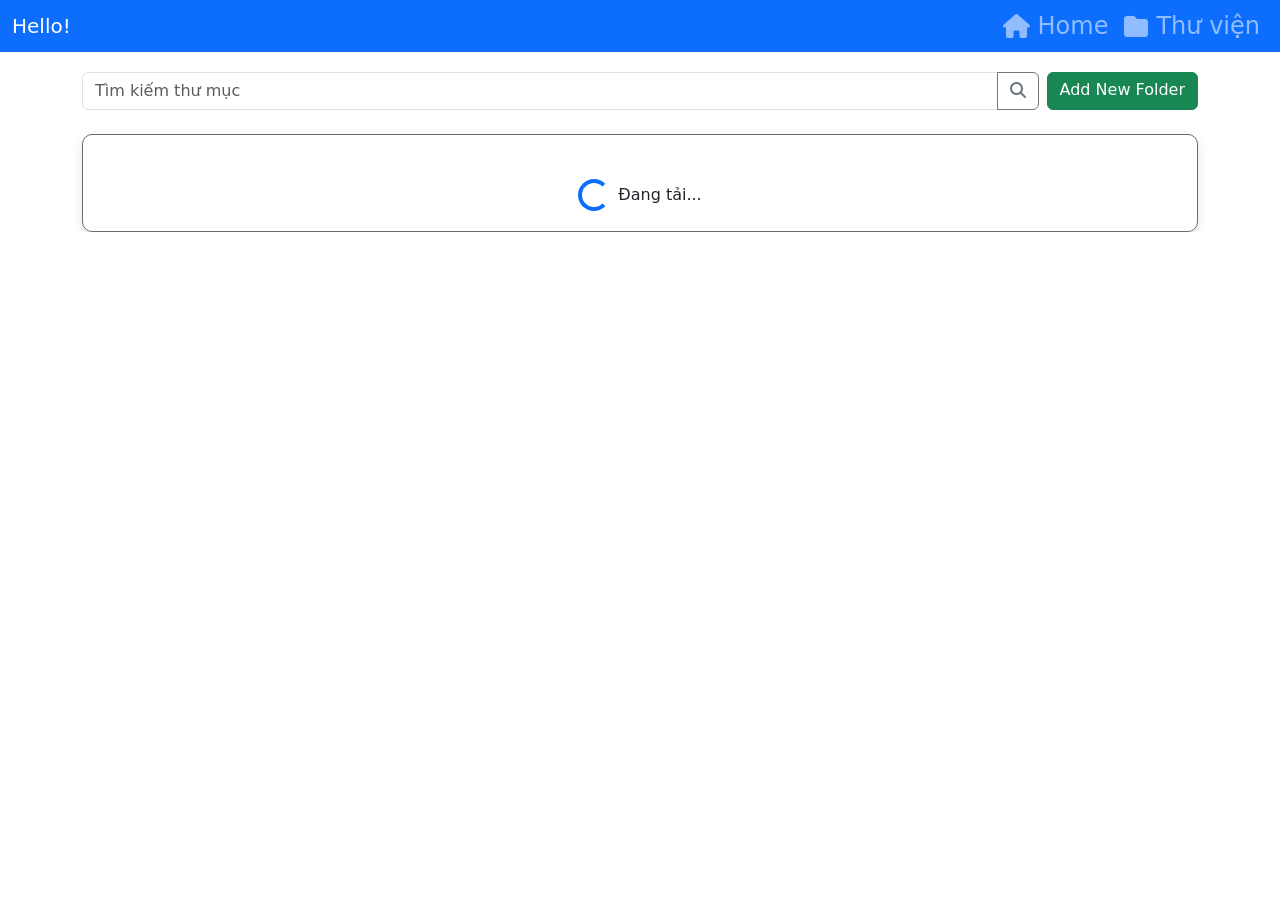
<file: index.html>
<!DOCTYPE html>
<html lang="en">

<head>
    <meta charset="UTF-8">
    <meta name="viewport" content="width=device-width, initial-scale=1.0">
    <title>Quizlet Clone - Home</title>
    <!-- Bootstrap CSS -->
    <link href="https://cdn.jsdelivr.net/npm/bootstrap@5.3.0/dist/css/bootstrap.min.css" rel="stylesheet">
    <!-- Custom CSS -->
    <link rel="stylesheet" href="https://cdnjs.cloudflare.com/ajax/libs/font-awesome/6.7.1/css/all.min.css">
    <script src="js/axios.min.js"></script>
    <link rel="stylesheet" href="style.css">
</head>

<body>
    <!-- Header -->
    <header id="header"></header>
    <!-- Main Content -->
    <div class="container mt-4 border-1 pt-5 d-flex justify-content-center flex-column">
        <div class="flex-column flex-lg-row d-flex justify-content-between gap-2 w-100">
            <!-- Search box -->
            <div class="input-group w-100">
                <input type="search" class="form-control" placeholder="Tìm kiếm thư mục" aria-label="Search for folder"
                    aria-describedby="search-folder" id="searchFolder">
                <button class="btn btn-outline-secondary" type="button" id="search-folder"><i
                        class="fa fa-search"></i></button>
            </div>
            <button id="addFolderButton" class="btn btn-success text-nowrap pt-1">Add New Folder</button>
        </div>
        <div class="mt-4 box-folder flex-fill">
            <div id="folder-list"
                class="row row-cols-1 row-cols-md-3 g-4 row-cols-lg-4 row-cols-sm-1 row-cols-1 row-cols-xl-4">
                <div class="d-flex align-items-center justify-content-center mt-5 w-100">
                    <div class="spinner-border text-primary" role="status">
                        <span class="visually-hidden">Loading...</span>
                    </div>
                    <span class="ms-2">Đang tải...</span>
                </div>
            </div>
        </div>
    </div>

    <div class="modal fade" id="addFolderModal" tabindex="-1" aria-labelledby="addFolderModalLabel" aria-hidden="true">
        <div class="modal-dialog d-flex align-items-center justify-content-center">
            <div class="modal-content">
                <div class="modal-header">
                    <h5 class="modal-title" id="addFolderModalLabel">Add New Folder</h5>
                    <button type="button" class="btn-close" data-bs-dismiss="modal" aria-label="Close"></button>
                </div>
                <div class="modal-body">
                    <div>
                        <div class="mb-3">
                            <label for="folder-name" class="form-label">Folder Name</label>
                            <input type="text" class="form-control" id="folder-name">
                        </div>
                        <button type="button" class="btn btn-primary" id="createFolderBtn">Create Folder</button>
                    </div>
                </div>
            </div>
        </div>
    </div>
    <!--  Modal edit folder  -->
    <div class="modal fade" id="editFolderModal" tabindex="-1" aria-labelledby="editFolderModalLabel"
        aria-hidden="true">
        <div class="modal-dialog d-flex align-items-center justify-content-center">
            <div class="modal-content">
                <div class="modal-header">
                    <h5 class="modal-title" id="editFolderModalLabel">Edit Folder</h5>
                    <button type="button" class="btn-close" data-bs-dismiss="modal" aria-label="Close"></button>
                </div>
                <div class="modal-body">
                    <form id="edit-folder-form">
                        <div class="mb-3">
                            <label for="folder-name" class="form-label" id="folderNameLabel"></label>
                            <input type="search" class="form-control" placeholder="Sửa tên folder ở đây nhé em 😉"
                                id="inputFolderName">
                        </div>
                        <button type="submit" class="btn btn-primary" id="saveFolderButton">Save</button>
                    </form>
                </div>
            </div>
        </div>
    </div>
    <!-- Modal delete folder -->
    <div class="modal fade" id="deleteFolderModal" tabindex="-1" aria-labelledby="deleteFolderModalLabel"
        aria-hidden="true">
        <div class="modal-dialog d-flex align-items-center justify-content-center">
            <div class="modal-content">
                <div class="modal-header">
                    <h5 class="modal-title" id="deleteFolderModalLabel">Delete Folder</h5>
                    <button type="button" class="btn-close" data-bs-dismiss="modal" aria-label="Close"></button>
                </div>
                <div class="modal-body">
                    <p>Are you sure you want to delete this folder?</p>
                </div>
                <div class="modal-footer">
                    <button type="button" class="btn btn-secondary" data-bs-dismiss="modal">Cancel</button>
                    <button type="button" class="btn btn-danger" id="deleteFolderConfirmButton">Delete</button>
                </div>
            </div>
        </div>
    </div>
    <script src="https://cdn.jsdelivr.net/npm/bootstrap@5.3.0/dist/js/bootstrap.bundle.min.js"></script>
    <script src="js/main.js"></script>
    <script src="js/common.js"></script>
    <script src="js/AxiosService.js"></script>
    <script src="js/create-folder.js"></script>

</body>

</html>
</file>
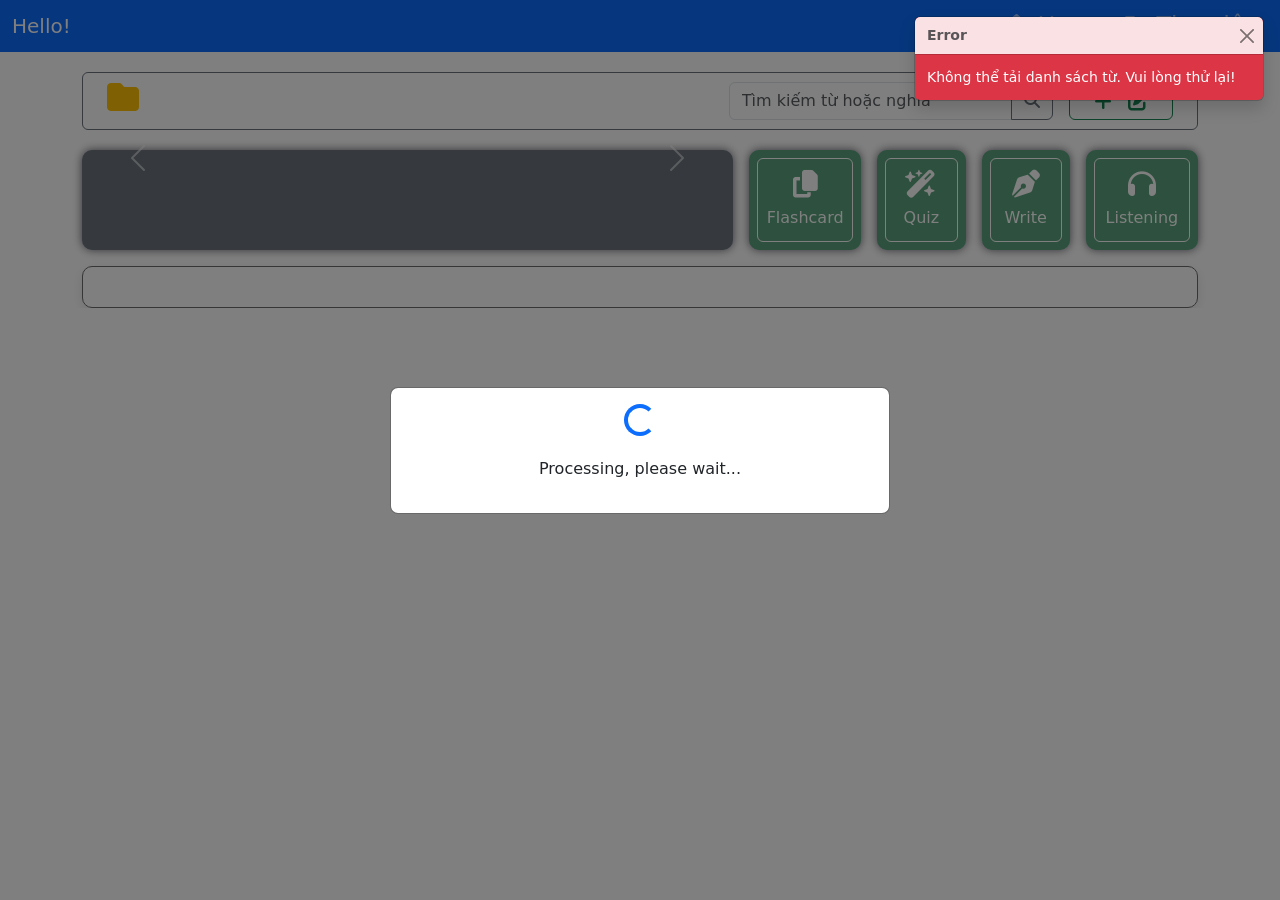
<file: file.html>
<!DOCTYPE html>
<html lang="en">

<head>
    <meta charset="UTF-8">
    <meta name="viewport" content="width=device-width, initial-scale=1.0">
    <title>Quizlet Clone - Home</title>
    <link href="https://cdn.jsdelivr.net/npm/bootstrap@5.3.0/dist/css/bootstrap.min.css" rel="stylesheet">
    <link rel="stylesheet" href="https://cdnjs.cloudflare.com/ajax/libs/font-awesome/6.7.1/css/all.min.css">
    <script src="js/axios.min.js"></script>
    <link rel="stylesheet" href="style.css">
</head>

<body>
    <!-- Header -->
    <header id="header"></header>
    <!-- Main Content -->
    <div class="container mt-4 border-1 pt-5 d-flex justify-content-center flex-column">
        <div class="flex-column d-flex justify-content-between flex-lg-row flex-sm-column border-1 border-secondary alert p-lg-4 p-2 pt-lg-2 pb-lg-2">
            <div class="d-flex flex-lg-column-reverse justify-content-between align-items-start">
                <div class="d-flex align-items-center gap-2 order-sm-1 mb-2">
                    <i class="fa fa-folder fs-2 text-warning"></i>
                    <span class="fs-4" id="fileName"></span>
                </div>
                <p class="p-0 m-0" id="quanity_word"></p>
            </div>
            <div class="d-flex align-items-center flex-column flex-sm-row col-lg-5 order-sm-2 gap-3">
                <div class="input-group w-100">
                    <input type="search" class="form-control" placeholder="Tìm kiếm từ hoặc nghĩa" aria-label="Search for folder"
                        aria-describedby="search-file" id="searchWord">
                    <button class="btn btn-outline-secondary" type="button"><i
                            class="fa fa-search"></i>
                    </button>
                </div>
                <div class="d-flex gap-2 ">
                    <button type="button" id="addWordLink"
                        class="fs-5 btn btn-outline-success text-nowrap d-flex justify-content-center gap-3 align-items-center p-4 pt-2 pb-2">
                        <i class="fa fa-add "></i><i class="fa fa-edit"></i>
                    </button>
                </div>
            </div>
        </div>
        <div class="flex-column flex-lg-row d-flex justify-content-between w-100 mt-1 gap-3">
            <div class="card-item-learn col-12 col-lg-7 p-2 bg-secondary d-none d-lg-block d-md-block">
                <div id="fileCarousel" class="carousel slide" data-bs-ride="carousel" data-bs-interval="2000">
                    <div class="carousel-inner">

                        <!-- Thêm các slide khác tương tự -->
                    </div>
                    <button class="carousel-control-prev" type="button" data-bs-target="#fileCarousel"
                        data-bs-slide="prev">
                        <span class="carousel-control-prev-icon" aria-hidden="true"></span>
                        <span class="visually-hidden">Previous</span>
                    </button>
                    <button class="carousel-control-next text-dark" type="button" data-bs-target="#fileCarousel"
                        data-bs-slide="next">
                        <span class="carousel-control-next-icon" aria-hidden="false"></span>
                        <span class="visually-hidden">Next</span>
                    </button>
                </div>
            </div>
            <div class="flex-row d-flex w-100 mt-0 gap-3">
                <div class="card-item-learn learn_way w-25 p-2">
                    <button type="button" id="flashcardGameBtn"
                        class="btn border-1 border-white text-white w-100 h-100 flex-column d-flex justify-content-center align-items-center gap-2">
                        <i class="fs-3 fa fa-copy"></i>
                        <span class="d-none d-lg-block d-xl-block">Flashcard</span>
                    </button>

                </div>
                <div class="card-item-learn learn_way w-25 p-2">
                    <button type="button" id="quizGameBtn"
                        class="btn border-1 border-white text-white w-100 h-100 flex-column d-flex justify-content-center align-items-center gap-2"
                        data-bs-target="#addWord">
                        <i class="fs-3 fa fa-wand-magic-sparkles"></i>
                        <span class="d-none d-lg-block d-xl-block">Quiz</span>
                    </button>
                    
                </div>
                <div class="card-item-learn learn_way w-25 p-2">
                    <button type="button" id="writeGameBtn"
                        class="btn border-1 border-white text-white w-100 h-100 flex-column d-flex justify-content-center align-items-center gap-2"
                        data-bs-target="#addWord">
                        <i class="fs-3 fa fa-pen-nib"></i>
                        <span class="d-none d-lg-block d-xl-block">Write</span>
                    </button>
                    <!-- Thêm thẻ học viết -->
                </div>
                <div class=" card-item-learn learn_way w-25 p-2">
                    <button type="button" id="listenGameBtn"
                        class="btn border-1 border-white text-white w-100 h-100 flex-column d-flex justify-content-center align-items-center gap-2">
                        <i class="fs-3 fa fa-headphones"></i>
                        <span class="d-none d-lg-block d-xl-block">Listening</span>
                    </button>

                </div>
            </div>

        </div>
        <div class="mt-3 box-folder flex-fill">
            <div id="wordList" class="flex-column">

            </div>
        </div>
    </div>
    <!-- Modal sửa từ -->
    <div class="modal fade" id="editWordModal" tabindex="-1" aria-labelledby="editWordModalLabel" aria-hidden="true">
        <div class="modal-dialog">
            <div class="modal-content d-flex flex-column h-100">
                <div class="modal-header">
                    <h5 class="modal-title" id="editWordModalLabel">Edit word</h5>
                    <button type="button" class="btn-close" data-bs-dismiss="modal" aria-label="Close"></button>
                </div>
                <div class="modal-body flex-fill">
                    <div id="editWordModalForm" class="h-100 d-flex flex-column">
                        <div class="addWordBox p-2 flex-fill">
                            <div id="editWordForm" class="flex-column">
                               
                            </div>
                        </div>
                    </div>
                    <div class="modal-footer pb-0">
                        <button type="button" class="btn btn-secondary" data-bs-dismiss="modal">Đóng</button>
                        <button type="button" class="btn btn-primary" id="saveEditWordBtn">Lưu</button>
                    </div>
                </div>
            </div>
        </div>
    </div>



    <!-- detele word modal -->
    <div class="modal fade" id="deleteWordModal" tabindex="-1" aria-labelledby="deleteWordModalLabel"
        aria-hidden="true">
        <div class="modal-dialog">
            <div class="modal-content">
                <div class="modal-header">
                    <h5 class="modal-title" id="deleteWordModalLabel">Xóa từ</h5>
                    <button type="button" class="btn-close" data-bs-dismiss="modal" aria-label="Close"></button>
                </div>
                <div class="modal-body">
                    Bạn có chắc chắn muốn xóa từ này không?
                </div>
                <div class="modal-footer">
                    <button type="button" class="btn btn-secondary" data-bs-dismiss="modal">Đóng</button>
                    <button type="button" class="btn btn-danger" id="deleteWordBtn">Xóa</button>
                </div>
            </div>
        </div>
    </div>



    <script src="https://cdn.jsdelivr.net/npm/bootstrap@5.3.0/dist/js/bootstrap.bundle.min.js"></script>
    <script src="https://cdn.quilljs.com/1.3.7/quill.min.js"></script>

    <script src="js/main.js"></script>
    <script src="js/common.js"></script>
    <script src="js/AxiosService.js"></script>
    <script src="js/file.js"></script>

</body>

</html>
</file>
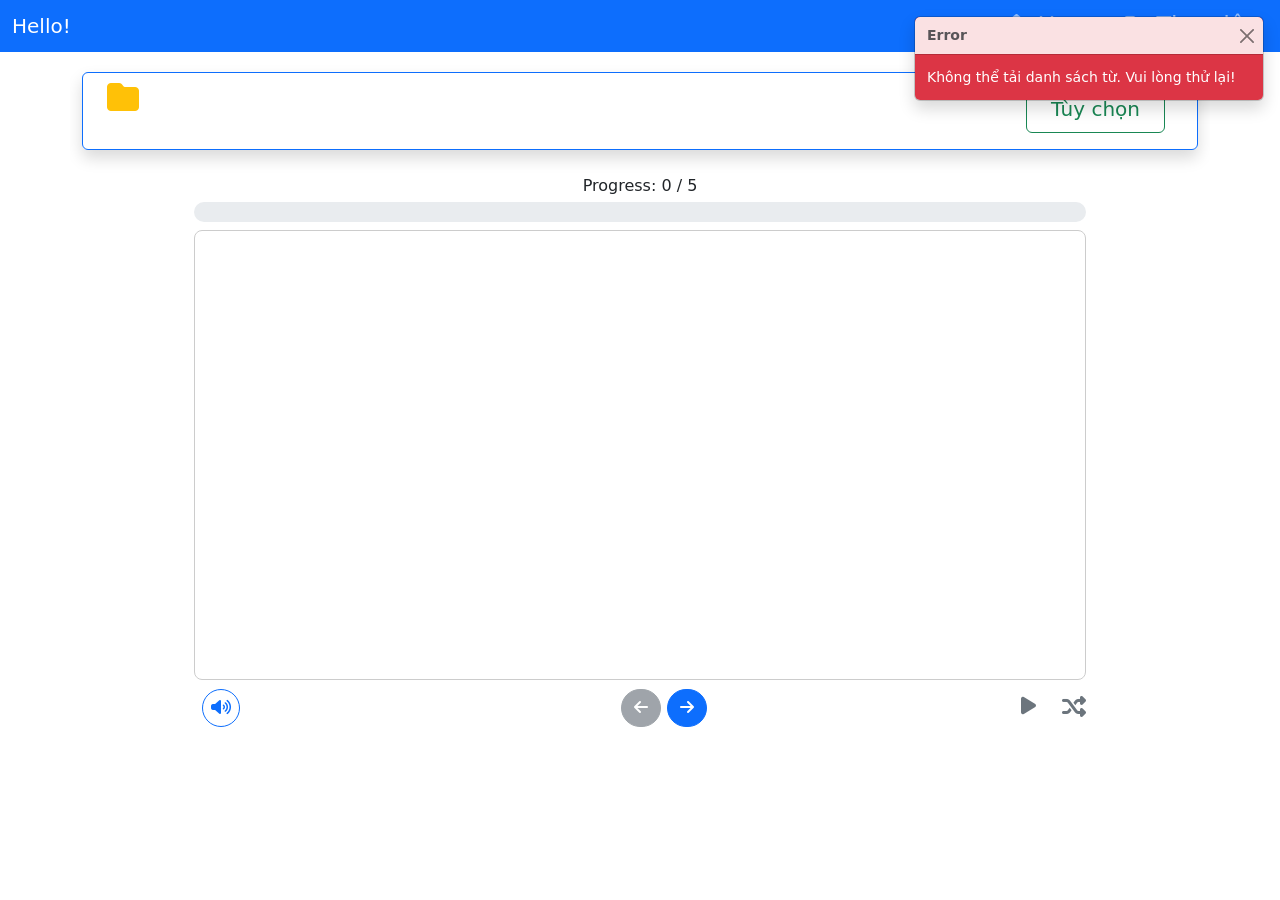
<file: flashcard.html>
<!DOCTYPE html>
<html lang="en">

<head>
    <meta charset="UTF-8">
    <meta name="viewport" content="width=device-width, initial-scale=1.0">
    <title>Quizlet Clone - Home</title>
    <!-- Bootstrap CSS -->
    <link href="https://cdn.jsdelivr.net/npm/bootstrap@5.3.0/dist/css/bootstrap.min.css" rel="stylesheet">
    <!-- Custom CSS -->
    <link rel="stylesheet" href="https://cdnjs.cloudflare.com/ajax/libs/font-awesome/6.7.1/css/all.min.css">
    <script src="js/axios.min.js"></script>
    <link rel="stylesheet" href="style.css">
</head>

<body>
    <header id="header"></header>
    <div class="container mt-4 border-1 pt-5 d-flex justify-content-center flex-column">
        <div
            class="flex-column d-flex justify-content-between flex-lg-row flex-sm-column border-1 border-primary alert p-lg-4 p-2 pt-lg-2 pb-lg-2 shadow">
            <div type="button" class="d-flex flex-lg-column justify-content-between align-items-start" title="Thư viện"
                id="backtofile">
                <div class="d-flex align-items-center gap-2 mb-0">
                    <i class="fa fa-folder fs-2 text-warning"></i>
                    <span class="fs-4" id="fileName"></span>
                </div>
                <p class="m-0 p-0" id="quanity_word"></p>
            </div>
            <button type="button"
                class="fs-5 btn btn-outline-success text-nowrap d-flex justify-content-center align-items-center p-4 pt-1 pb-2 m-2"
                data-bs-toggle="modal" data-bs-target="#optionsModal">
                Tùy chọn</button>
        </div>
        <div class="flashcard-container">
            <div class="mt-2 mb-2">
                <p id="progress-text" class="mb-1">Progress: 0 / 5</p>
                <div id="progress-bar-container" style="width: 100%; background: #e9ecef; border-radius: 10px;">
                    <div id="progress-bar" style="width: 0%; background: #007bff; height: 20px; border-radius: 10px;">
                    </div>
                </div>
            </div>
            <!-- Flashcard -->

            <div class="flashcard-item">
                <!-- Flashcard -->
                <div class="flashcard" id="flashcard">
                    <div class="card-front">
                        <p id="front-text" class="answers-btn h-auto"></p>
                    </div>
                    <div class="card-back">
                        <p id="back-text" class="answers-btn h-auto"></p>
                    </div>
                </div>
                <div class="d-flex gap-4 align-items-center p-2 w-100 justify-content-between">
                    <div class="d-flex justify-content-start col-lg-2">
                        <button class="btn btn-outline-primary rounded-5 ps-2 pe-2" onclick="speakWord()"><i
                                class="fa fa-volume-up"></i></button>
                    </div>
                    <div class="col-lg-8">
                        <button id="prev-btn" onclick="prevCard()" class="btn btn-secondary rounded-5" disabled><i
                                class="fa fa-arrow-left"></i></button>
                        <button id="next-btn" onclick="nextCard()" class="btn btn-primary rounded-5"><i
                                class="fa fa-arrow-right"></i></button>
                    </div>
                    <div class="col-lg-2">
                        <button id="autoplayBtn" class="btn text-secondary"><i
                                class="fs-5 fa fa-play"></i></button>
                        <button onclick="mixCards()" id="mixBtn" class="btn text-secondary border-0 rounded-5 ps-2"><i
                                class="fs-4 fa fa-random"></i></button>
                    </div>
                </div>
            </div>

            <!-- Navigation Buttons -->
           

            <!--Modal Options -->
            <div class="modal fade" id="optionsModal" tabindex="-1" aria-labelledby="optionsModalLabel"
                aria-hidden="true">
                <div class="modal-dialog">
                    <div class="modal-content">
                        <div class="modal-header">
                            <h5 class="modal-title" id="optionsModalLabel">Flashcard Options</h5>
                            <button type="button" class="btn-close" data-bs-dismiss="modal" aria-label="Close"></button>
                        </div>
                        <div class="modal-body">
                            <h5>Chế độ hiển thị</h5>
                            <!-- Buttons to choose display mode -->

                            <div class="d-flex flex-row justify-content-between mt-4">
                                <p class="m-0 ">Mặt trước</p>
                                <select class="col-3 p-2 pt-1 pb-1  rounded-1" id="optionLang">
                                    <option value="EN" selected>Từ</option>
                                    <option value="VI">Nghĩa</option>
                                </select>
                            </div>
                            <div class="d-flex flex-row justify-content-between mt-2">
                                <p class="m-0 ">Hiển thị cả hai mặt của thẻ</p>
                                <!-- toggle -->
                                <div class="form-check form-switch">
                                    <input class="form-check-input" type="checkbox" id="enableShowBoth">
                                </div>
                            </div>
                            <div class="d-flex flex-row justify-content-between mt-2">
                                <p class="m-0 ">Chuyển văn bản thành giọng nói</p>
                                <!-- toggle -->
                                <div class="form-check form-switch">
                                    <input class="form-check-input" type="checkbox" id="enableTTS">
                                </div>
                            </div>

                            <div class="mt-2 d-flex flex-column align-items-start">
                                <p class="mb-1">Phím tắt</p>
                                <!-- space, arrow-left, arrow-right -->
                                <div class="alert border-1 border-secondary p-3 w-100">
                                    <p class="d-flex justify-content-between m-0">Lật <span
                                            class="fs-6 border-1 rounded-1 border-secondary alert p-1">Phím
                                            cách</span></p>
                                    <p class="d-flex justify-content-between">Truớc<i
                                            class="border-1 rounded-1 border-secondary alert p-2 fa fa-arrow-left m-0"></i>
                                    </p>
                                    <p class="d-flex justify-content-between">Tiếp theo<i
                                            class="border-1 rounded-1 border-secondary alert p-2 fa fa-arrow-right m-0"></i>
                                    </p>
                                    <p class="d-flex justify-content-between">Âm thanh<span
                                            class="fs-5 border-1 rounded-1 border-secondary alert p-2 pt-0 pb-0 m-0">A</s>
                                    </p>
                                </div>
                            </div>
                            <div class="modal-footer">
                                <button type="button" class="btn btn-primary" data-bs-dismiss="modal" id="saveChangesBtn">Save
                                    Changes</button>
                            </div>
                        </div>
                    </div>
                </div>

            </div>
        </div>



        <script src="https://cdn.jsdelivr.net/npm/bootstrap@5.3.0/dist/js/bootstrap.bundle.min.js"></script>
        <script src="js/main.js"></script>
        <script src="js/common.js"></script>
        <script src="js/AxiosService.js"></script>
        <script src="js/flashcard.js"></script>


</body>

</html>
</file>
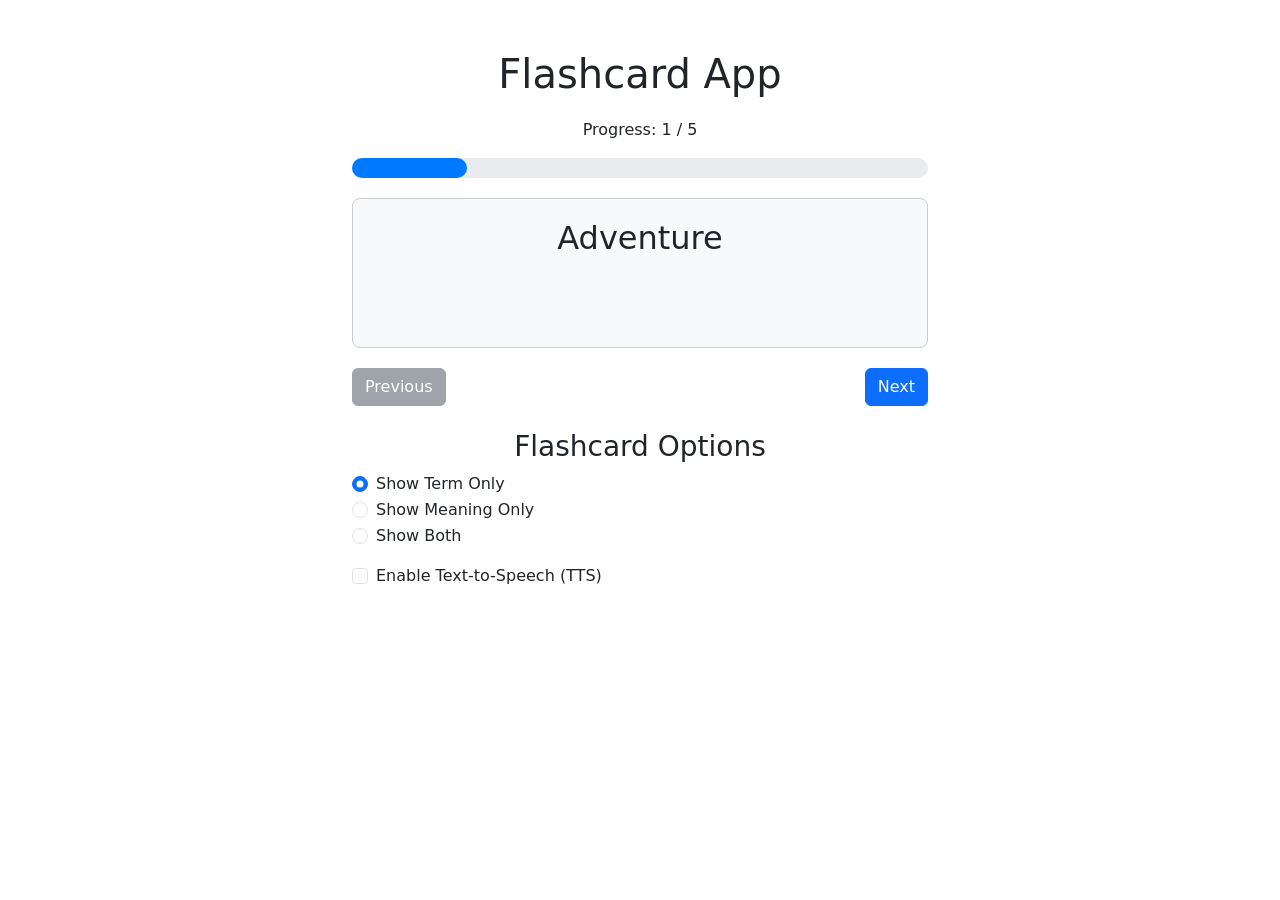
<file: flashcard_meaning.html>
<!DOCTYPE html>
<html lang="en">

<head>
    <meta charset="UTF-8">
    <meta name="viewport" content="width=device-width, initial-scale=1.0">
    <title>Flashcard App</title>
    <link rel="stylesheet" href="https://cdn.jsdelivr.net/npm/bootstrap@5.3.0/dist/css/bootstrap.min.css">
    <style>
        .flashcard-container {
            max-width: 600px;
            margin: 50px auto;
            text-align: center;
        }

        .flashcard {
            border: 1px solid #ccc;
            border-radius: 8px;
            padding: 20px;
            margin-bottom: 20px;
            background: #f8f9fa;
            position: relative;
            min-height: 150px;
        }

        .hidden-text {
            visibility: hidden;
        }

        .visible-text {
            visibility: visible;
        }

        .form-check {
            text-align: left;
        }
    </style>
</head>

<body>
    <div class="container flashcard-container">
        <h1>Flashcard App</h1>
        <div style="margin: 20px 0;">
            <p id="progress-text">Progress: 0 / 5</p>
            <div id="progress-bar-container" style="width: 100%; background: #e9ecef; border-radius: 10px;">
                <div id="progress-bar" style="width: 0%; background: #007bff; height: 20px; border-radius: 10px;"></div>
            </div>
        </div>
        <!-- Flashcard -->
        <div class="flashcard">
            <h2 id="word"></h2>
            <p id="meaning" class="hidden-text"></p>
        </div>

        <!-- Navigation Buttons -->
        <div class="d-flex justify-content-between">
            <button id="prev-btn" onclick="prevCard()" class="btn btn-secondary" disabled>Previous</button>
            <button id="next-btn" onclick="nextCard()" class="btn btn-primary">Next</button>
        </div>

        <!-- Options -->
        <div class="mt-4">
            <h3>Flashcard Options</h3>
            <div class="form-check">
                <input type="radio" name="displayMode" id="show-term" value="term" class="form-check-input" checked>
                <label for="show-term" class="form-check-label">Show Term Only</label>
            </div>
            <div class="form-check">
                <input type="radio" name="displayMode" id="show-meaning" value="meaning" class="form-check-input">
                <label for="show-meaning" class="form-check-label">Show Meaning Only</label>
            </div>
            <div class="form-check">
                <input type="radio" name="displayMode" id="show-both" value="both" class="form-check-input">
                <label for="show-both" class="form-check-label">Show Both</label>
            </div>
            <div class="form-check mt-3">
                <input type="checkbox" id="enable-tts" class="form-check-input">
                <label for="enable-tts" class="form-check-label">Enable Text-to-Speech (TTS)</label>
            </div>
        </div>
    </div>

    <script>
        const flashCards = [
            { word: "Adventure", meaning: "A fun or exciting thing that you do" },
            { word: "Journey", meaning: "A long trip" },
            { word: "Destination", meaning: "The place you are going to" },
            { word: "Challenge", meaning: "A difficult task" },
            { word: "Success", meaning: "The achievement of a goal" }
        ];

        let currentCardIndex = 0;

        // Hàm đọc văn bản thành giọng nói
        function textToSpeech(text) {
            const speech = new SpeechSynthesisUtterance(text);
            speech.lang = "en-US";
            speechSynthesis.speak(speech);
        }

        // Tải flash card dựa trên chế độ hiển thị
        function loadFlashCard() {
            const wordElement = document.getElementById("word");
            const meaningElement = document.getElementById("meaning");
            const progressText = document.getElementById("progress-text");
            const progressBar = document.getElementById("progress-bar");

            const displayMode = document.querySelector('input[name="displayMode"]:checked').value;
            const enableTTS = document.getElementById("enable-tts").checked;

            const currentCard = flashCards[currentCardIndex];

            // Hiển thị theo chế độ được chọn
            if (displayMode === "term") {
                wordElement.textContent = currentCard.word;
                meaningElement.textContent = "";
                meaningElement.classList.add("hidden-text");
            } else if (displayMode === "meaning") {
                wordElement.textContent = "";
                meaningElement.textContent = currentCard.meaning;
                meaningElement.classList.remove("hidden-text");
            } else if (displayMode === "both") {
                wordElement.textContent = currentCard.word;
                meaningElement.textContent = currentCard.meaning;
                meaningElement.classList.remove("hidden-text");
            }

            // TTS cho chế độ hiển thị
            if (enableTTS) {
                const ttsText = displayMode === "both"
                    ? `${currentCard.word}. ${currentCard.meaning}`
                    : displayMode === "term"
                        ? currentCard.word
                        : currentCard.meaning;

                textToSpeech(ttsText);
            }

            // Cập nhật trạng thái nút và tiến độ
            document.getElementById("prev-btn").disabled = currentCardIndex === 0;
            document.getElementById("next-btn").textContent =
                currentCardIndex === flashCards.length - 1 ? "Restart" : "Next";
            progressText.textContent = `Progress: ${currentCardIndex + 1} / ${flashCards.length}`;
            progressBar.style.width = `${((currentCardIndex + 1) / flashCards.length) * 100}%`;
        }

        // Chuyển đến flashcard tiếp theo
        function nextCard() {
            if (currentCardIndex < flashCards.length - 1) {
                currentCardIndex++;
            } else {
                currentCardIndex = 0; // Lặp lại từ đầu
            }
            loadFlashCard();
        }

        // Quay lại flashcard trước đó
        function prevCard() {
            if (currentCardIndex > 0) {
                currentCardIndex--;
            }
            loadFlashCard();
        }

        // Lắng nghe sự kiện thay đổi tùy chọn
        document.querySelectorAll('input[name="displayMode"]').forEach(radio => {
            radio.addEventListener("change", loadFlashCard);
        });

        // Thêm sự kiện bàn phím
        document.addEventListener("keydown", (event) => {
            const meaningElement = document.getElementById("meaning");

            switch (event.code) {
                case "Space":
                    event.preventDefault();
                    meaningElement.classList.toggle("hidden-text");
                    break;
                case "ArrowRight":
                    nextCard();
                    break;
                case "ArrowLeft":
                    prevCard();
                    break;
            }
        });

        // Khởi tạo trang
        document.addEventListener("DOMContentLoaded", loadFlashCard);
    </script>
</body>

</html>
</file>
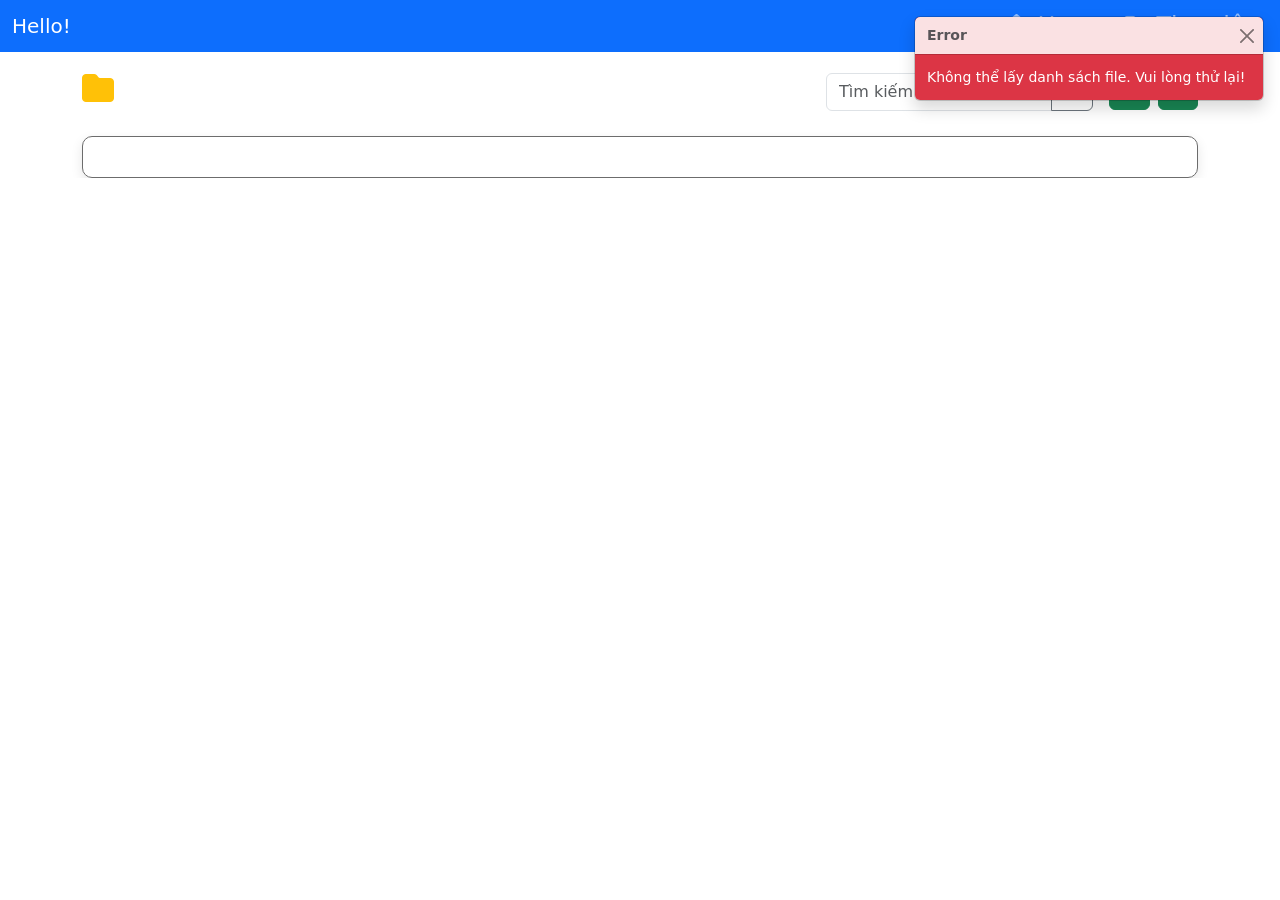
<file: folder.html>
<!DOCTYPE html>
<html lang="en">

<head>
    <meta charset="UTF-8">
    <meta name="viewport" content="width=device-width, initial-scale=1.0">
    <title>Quizlet Clone - Home</title>
    <!-- Bootstrap CSS -->
    <link href="https://cdn.jsdelivr.net/npm/bootstrap@5.3.0/dist/css/bootstrap.min.css" rel="stylesheet">
    <!-- Custom CSS -->
    <link rel="stylesheet" href="https://cdnjs.cloudflare.com/ajax/libs/font-awesome/6.7.1/css/all.min.css">
    <script src="js/axios.min.js"></script>
    <link rel="stylesheet" href="style.css">
</head>

<body>
    <!-- Header -->
    <header id="header"></header>
    <!-- Main Content -->
    <div class="container mt-4 border-1 pt-5 d-flex justify-content-center flex-column">
        <div class="flex-column d-flex justify-content-between flex-lg-row flex-sm-column">
            <div class="d-flex align-items-center gap-2 order-sm-1 mb-2">
                <i class="fa fa-folder fs-2 text-warning"></i>
                <span class="fs-4" id="folderName"></span>
            </div>
            <div class="d-flex align-items-center gap-3 order-sm-2 flex-column flex-sm-row">
                <div class="input-group w-100">
                    <input type="search" class="form-control" placeholder="Tìm kiếm chủ đề"
                        aria-label="Search for folder" aria-describedby="search-file" id="searchFileInput"
                        onInput="searchFiles()">
                    <button class="btn btn-outline-secondary" type="button" id="search-folder">
                        <i class="fa fa-search"></i>
                    </button>

                </div>
                <div class="d-flex gap-2 ">
                    <!-- <button type="button" class="btn btn-success pt-1" data-bs-toggle="modal"
                        data-bs-target="#leadningWay">Học</button> -->
                    <button id="addFileButton" class="btn btn-success pt-1" data-bs-toggle="modal"
                        data-bs-target="#addFileModal"><i class="fa fa-plus"></i></button>
                    <button id="deleteSetButton" class="btn btn-success pt-1" data-bs-toggle="modal"
                        data-bs-target="#deleteFolderModal"><i class="fa fa-trash"></i></button>
                </div>
            </div>
        </div>
        <div class="mt-4 box-folder flex-fill">
            <div id="category-list" class="flex-column">
                <!-- Các danh mục của folder sẽ được hiển thị ở đây dưới dạng thẻ div -->

            </div>
        </div>
    </div>
    <div class="modal fade" id="leadningWay" tabindex="-1" aria-labelledby="leadningWayLabel" aria-hidden="true">
        <div class="modal-dialog">
            <div class="modal-content">
                <div class="modal-header">
                    <h5 class="modal-title" id="leadningWayLabel">Lựa chọn phương pháp</h5>
                    <button type="button" class="btn-close" data-bs-dismiss="modal" aria-label="Close"></button>
                </div>
                <div class="modal-body">
                    <form class="d-flex flex-column  justify-content-center gap-2 align-items-center">
                        <!-- button flashcard leadning way, button test leadning way -->
                        <button type="button" class="btn btn-outline-info col-6">Flashcard</button>
                        <button type="button" class="btn btn-outline-info col-6">Trắc nghiệm</button>
                        <button type="button" class="btn btn-outline-info col-6">Viết</button>
                        <button type="button" class="btn btn-outline-info col-6">Trắc nghiệm và viết</button>
                    </form>
                </div>
            </div>
        </div>
    </div>
    <div class="modal fade" id="addFileModal" tabindex="-1" aria-labelledby="addFileLabel" aria-hidden="true">
        <div class="modal-dialog">
            <div class="modal-content">
                <div class="modal-header">
                    <h5 class="modal-title" id="addFileLabel">Thêm File</h5>
                    <button type="button" class="btn-close" data-bs-dismiss="modal" aria-label="Close"></button>
                </div>
                <div class="modal-body">

                    <div id="addFileForm">
                        <div class="mb-3">
                            <i class="fa fa-file-text text-danger"></i>
                            <label for="fileName" class="form-label">Tên danh mục</label>
                            <input type="search" class="form-control" placeholder="Nhập tên danh mục" id="fileName">
                        </div>

                    </div>
                    <div class="modal-footer">
                        <button type="button" class="btn btn-secondary" data-bs-dismiss="modal">Đóng</button>
                        <button type="button" class="btn btn-primary" id="createFileBtn">Thêm File</button>
                    </div>
                </div>
            </div>
        </div>
    </div>

    <!-- Modal sửa tên file -->
    <div class="modal" id="editFileModal" tabindex="-1" aria-labelledby="editFileLabel" aria-hidden="true">
        <div class="modal-dialog">
            <div class="modal-content">
                <div class="modal-header">
                    <h5 class="modal-title" id="editFileLabel">Sửa tên file</h5>
                    <button type="button" class="btn-close" data-bs-dismiss="modal" aria-label="Close"></button>
                </div>
                <div class="modal-body">
                    <i class="fa fa-file-text text-danger"></i>
                    <label for="newFileName" class="form-label" id="fileNameLabel"></label>
                    <input type="text" class="form-control" id="newFileName" placeholder="Nhập tên danh mục mới">
                </div>
                <div class="modal-footer">
                    <button type="button" class="btn btn-secondary" data-bs-dismiss="modal">Đóng</button>
                    <button type="button" class="btn btn-primary" onclick="updateFile()">Cập nhật</button>
                </div>
            </div>
        </div>
    </div>
    <!-- Delete file modal-->
    <div class="modal" id="deleteFileModal" tabindex="-1" aria-labelledby="deleteFileLabel" aria-hidden="true">
        <div class="modal-dialog">
            <div class="modal-content">
                <div class="modal-header">
                    <h5 class="modal-title" id="deleteFileLabel">Xóa file</h5>
                    <button type="button" class="btn-close" data-bs-dismiss="modal" aria-label="Close"></button>
                </div>
                <div class="modal-body">
                    <p>Bạn có muốn xoá file này không?</p>
                </div>
                <div class="modal-footer">
                    <button type="button" class="btn btn-secondary" data-bs-dismiss="modal">Đóng</button>
                    <button type="button" class="btn btn-danger" onclick="deleteFile()">Xóa</button>
                </div>
            </div>
        </div>
    </div>
    <!-- delete folder  -->
    <div class="modal fade" id="deleteFolderModal" tabindex="-1" aria-labelledby="deleteFolderModalLabel"
        aria-hidden="true">
        <div class="modal-dialog d-flex align-items-center justify-content-center">
            <div class="modal-content">
                <div class="modal-header">
                    <h5 class="modal-title" id="deleteFolderModalLabel">Xóa Folder</h5>
                    <button type="button" class="btn-close" data-bs-dismiss="modal" aria-label="Close"></button>
                </div>
                <div class="modal-body">
                    <p>Bạn có muốn xoá folder này không?</p>
                </div>
                <div class="modal-footer">
                    <button type="button" class="btn btn-secondary" data-bs-dismiss="modal">Cancel</button>
                    <button type="button" class="btn btn-danger" onclick="deleteFolder()">Delete</button>
                </div>
            </div>
        </div>
    </div>


    <script src="https://cdn.jsdelivr.net/npm/bootstrap@5.3.0/dist/js/bootstrap.bundle.min.js"></script>
    <script src="js/main.js"></script>
    <script src="js/common.js"></script>
    <script src="js/AxiosService.js"></script>
    <script src="js/folder.js"></script>

</body>

</html>
</file>
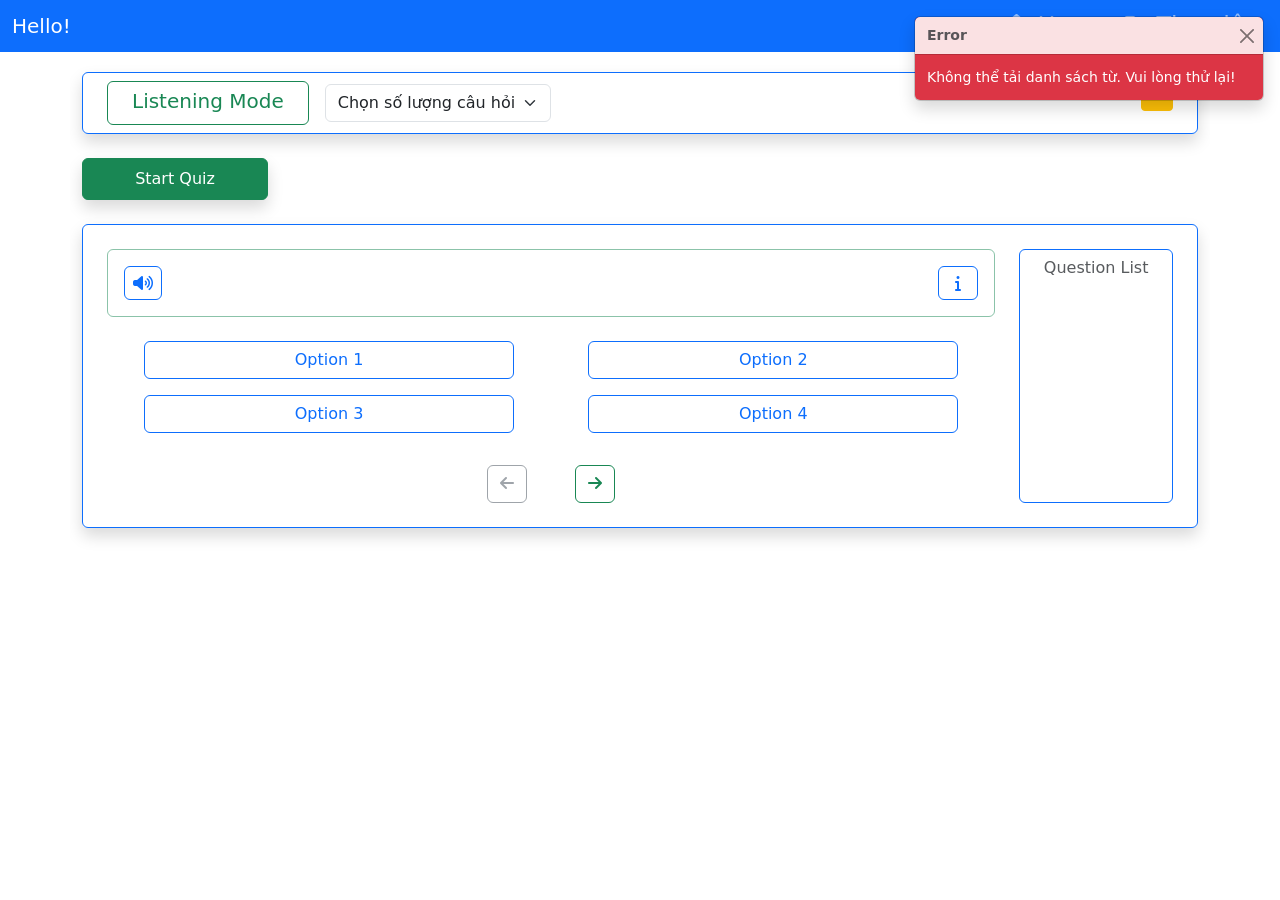
<file: listening.html>
<!DOCTYPE html>
<html lang="en">

<head>
    <meta charset="UTF-8">
    <meta name="viewport" content="width=device-width, initial-scale=1.0">
    <title>Quizlet Clone - Home</title>
    <!-- Bootstrap CSS -->
    <link href="https://cdn.jsdelivr.net/npm/bootstrap@5.3.0/dist/css/bootstrap.min.css" rel="stylesheet">
    <!-- Custom CSS -->
    <link rel="stylesheet" href="https://cdnjs.cloudflare.com/ajax/libs/font-awesome/6.7.1/css/all.min.css">
    <script src="js/axios.min.js"></script>
    <link rel="stylesheet" href="style.css">
</head>

<body>
    <header id="header"></header>

    <div class="container mt-4 border-1 pt-5 d-flex justify-content-center flex-column">
        <div
            class="flex-column d-flex justify-content-between flex-lg-row flex-sm-column border-1 border-primary alert p-lg-4 p-2 pt-lg-2 pb-lg-2 shadow">
            <div class="d-flex align-items-center flex-row flex-sm-row col-lg-5 gap-3">
                <button type="button"
                    class="fs-5 btn btn-outline-success text-nowrap d-flex justify-content-center align-items-center p-4 pt-1 pb-2">Listening
                    Mode</button>
                <select id="question-count" class="form-select">
                    <option value="">Chọn số lượng câu hỏi</option>
                    <option value="10">10 Questions</option>
                    <option value="20">20 Questions</option>
                    <option value="30">30 Questions</option>
                    <option value="40">40 Questions</option>
                    <option value="all">All Questions</option>
                </select>
            </div>
            <div type="button" class="d-flex flex-lg-column justify-content-between align-items-end" title="Thư viện"
                id="backtofile">
                <div class="d-flex align-items-center gap-2 mb-0">
                    <span class="fs-5" id="fileName"></span>
                    <i class="fa fa-folder fs-2 text-warning"></i>
                </div>
                <p class="m-0 p-0" id="quanity_word"></p>
            </div>
        </div>
        <button onclick="selectNumber()" class="btn btn-success mt-2 p-2 shadow col-2 mb-4" title="Bắt đầu thi">Start
            Quiz</button>

        <div class="w-100 border-1 border-primary p-4 alert d-flex flex-row gap-4 shadow">
            <div class="col-10">
                <div class="question-container ">
                    <div
                        class="flex-row d-flex justify-content-between text-center alert border-success border-opacity-50 gap-2">
                        <button class="fa fa-volume-up border-1 btn btn-outline-primary p-2" title="Nghe câu hỏi"
                            id="playAudio"></button>
                        <h5 id="question" class="m-0 p-0" style="opacity: 0;">Hello</h5>
                        <button class="fa fa-info p-3 pt-2 pb-2 btn btn-outline-primary p-2" title="Gợi ý"
                            id="hint"></button>
                    </div>
                </div>
                <!-- Đáp án -->
                <div id="answers" class="d-flex flex-wrap align-items-center justify-content-around">
                    <button onclick="selectAnswer(this)" class="col-5 btn m-2 btn-outline-primary">Option 1</button>
                    <button onclick="selectAnswer(this)" class="col-5 btn m-2 btn-outline-primary">Option 2</button>
                    <button onclick="selectAnswer(this)" class="col-5 btn m-2 btn-outline-primary">Option 3</button>
                    <button onclick="selectAnswer(this)" class="col-5 btn m-2 btn-outline-primary">Option 4</button>
                </div>

                <!-- Điều hướng -->
                <div class="mt-4 d-flex justify-content-center gap-5">
                    <button id="prev-btn" onclick="prevQuestion()" class="btn btn-outline-secondary" disabled
                        title="Câu hỏi trước"><i class="fa fa-arrow-left"></i></button>
                    <button id="next-btn" onclick="nextQuestion()" class="btn btn-outline-success"
                        title="Câu hỏi sau"><i class="fa fa-arrow-right"></i></button>
                </div>
            </div>
            <div class="w-100 alert p-2 border-1 border-primary overflow-y-auto question-widget" id="question-widget">
                <h6 class="w-100 text-center opacity-75">Question List</h6>
            </div>
        </div>

        <!-- Nút nộp bài -->
        <div class="mt-4">
            <button id="submit-btn" onclick="submitQuiz()" class="btn btn-success col-2 pt-2 pb-2"
                style="display: none ;" title="Nộp bài">Submit
                Quiz</button>
        </div>

        <!-- Kết quả -->
        <div id="quiz-result" class="mt-3" style="display: none;">
            <h3 class="text-center">Kết quả bài thi</h3>
            <p class="text-center">Điểm số: <span id="score">0</span>/<span id="total-questions"></span></p>

            <div id="result-list">
                <!-- Danh sách kết quả sẽ được hiển thị tại đây -->
            </div>
        </div>

    </div>

    <script src="https://cdn.jsdelivr.net/npm/bootstrap@5.3.0/dist/js/bootstrap.bundle.min.js"></script>
    <script src="https://cdn.quilljs.com/1.3.7/quill.min.js"></script>

    <script src="js/main.js"></script>
    <script src="js/common.js"></script>
    <script src="js/AxiosService.js"></script>
    <script src="js/listening.js"></script>



</body>

</html>
</file>
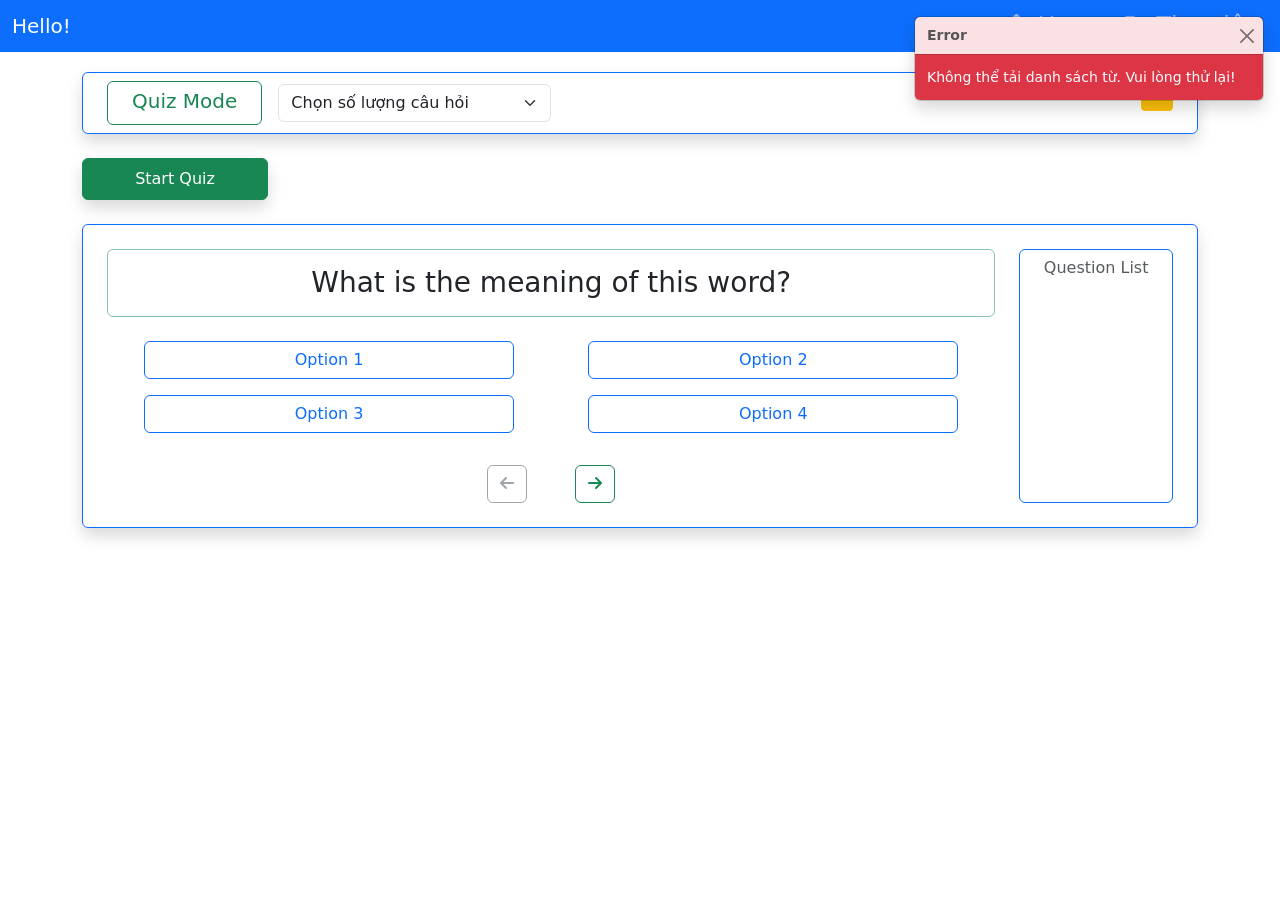
<file: quiz.html>
<!DOCTYPE html>
<html lang="en">

<head>
    <meta charset="UTF-8">
    <meta name="viewport" content="width=device-width, initial-scale=1.0">
    <title>Quizlet Clone - Home</title>
    <!-- Bootstrap CSS -->
    <link href="https://cdn.jsdelivr.net/npm/bootstrap@5.3.0/dist/css/bootstrap.min.css" rel="stylesheet">
    <!-- Custom CSS -->
    <link rel="stylesheet" href="https://cdnjs.cloudflare.com/ajax/libs/font-awesome/6.7.1/css/all.min.css">
    <script src="js/axios.min.js"></script>
    <link rel="stylesheet" href="style.css">
</head>

<body>
    <header id="header"></header>
    <div class="container mt-4 border-1 pt-5 d-flex justify-content-center flex-column">
        <div
            class="flex-column d-flex justify-content-between flex-lg-row flex-sm-column border-1 border-primary alert p-lg-4 p-2 pt-lg-2 pb-lg-2 shadow">
            <div class="d-flex align-items-center flex-row flex-sm-row col-lg-5 gap-3">
                <button type="button"
                    class="fs-5 btn btn-outline-success text-nowrap d-flex justify-content-center align-items-center p-4 pt-1 pb-2">Quiz
                    Mode</button>
                <select id="question-count" class="form-select">
                    <option value="">Chọn số lượng câu hỏi</option>
                    <option value="10">10 Questions</option>
                    <option value="20">20 Questions</option>
                    <option value="30">30 Questions</option>
                    <option value="40">40 Questions</option>
                    <option value="all">All Questions</option>
                </select>
            </div>
            <div type="button" class="d-flex flex-lg-column justify-content-between align-items-end" title="Thư viện"
                id="backtofile">
                <div class="d-flex align-items-center gap-2 mb-0">
                    <span class="fs-4" id="fileName"></span>
                    <i class="fa fa-folder fs-2 text-warning"></i>
                </div>
                <p class="m-0 p-0" id="quanity_word"></p>
            </div>
        </div>
        <button onclick="selectNumber()" class="btn btn-success mt-2 p-2 shadow col-2 mb-4" title="Bắt đầu thi">Start
            Quiz</button>

        <!-- Câu hỏi -->
        <div class="w-100 border-1 border-primary p-4 alert d-flex flex-row gap-4 shadow">
            <div class="col-10">
                <div id="quiz-question-container" class="question-container">
                    <h3 id="question" class="text-center alert border-success border-opacity-50">What is the meaning of
                        this word?</h3>
                </div>
                <!-- Đáp án -->
                <div id="answers" class="d-flex flex-wrap align-items-center justify-content-around">
                    <button onclick="selectAnswer(this)" class="col-5 btn m-2 btn-outline-primary">Option 1</button>
                    <button onclick="selectAnswer(this)" class="col-5 btn m-2 btn-outline-primary">Option 2</button>
                    <button onclick="selectAnswer(this)" class="col-5 btn m-2 btn-outline-primary">Option 3</button>
                    <button onclick="selectAnswer(this)" class="col-5 btn m-2 btn-outline-primary">Option 4</button>
                </div>

                <!-- Điều hướng -->
                <div class="mt-4 d-flex justify-content-center gap-5">
                    <button id="prev-btn" onclick="prevQuestion()" class="btn btn-outline-secondary" disabled
                        title="Câu hỏi trước"><i class="fa fa-arrow-left"></i></button>
                    <button id="next-btn" onclick="nextQuestion()" class="btn btn-outline-success"
                        title="Câu hỏi sau"><i class="fa fa-arrow-right"></i></button>
                </div>
            </div>
            <div class="w-100 alert p-2 border-1 border-primary overflow-y-auto question-widget" id="question-widget">
                <h6 class="w-100 text-center opacity-75">Question List</h6>
            </div>
        </div>

        <!-- Nút nộp bài -->
        <div class="mt-4">
            <button id="submit-btn" onclick="submitQuiz()" class="btn btn-success col-2 pt-2 pb-2"
                style="display: none ;" title="Nộp bài">Submit
                Quiz</button>
        </div>

        <!-- Kết quả -->
        <div id="quiz-result" class="mt-3" style="display: none;">
            <h3 class="text-center">Kết quả bài thi</h3>
            <p class="text-center">Điểm số: <span id="score">0</span>/<span id="total-questions"></span></p>

            <div id="result-list">
                <!-- Danh sách kết quả sẽ được hiển thị tại đây -->
            </div>
        </div>

    </div>


    <script src="https://cdn.jsdelivr.net/npm/bootstrap@5.3.0/dist/js/bootstrap.bundle.min.js"></script>

    <script src="js/main.js"></script>
    <script src="js/common.js"></script>
    <script src="js/AxiosService.js"></script>
    <script src="js/quiz.js"></script>

</body>

</html>
</file>
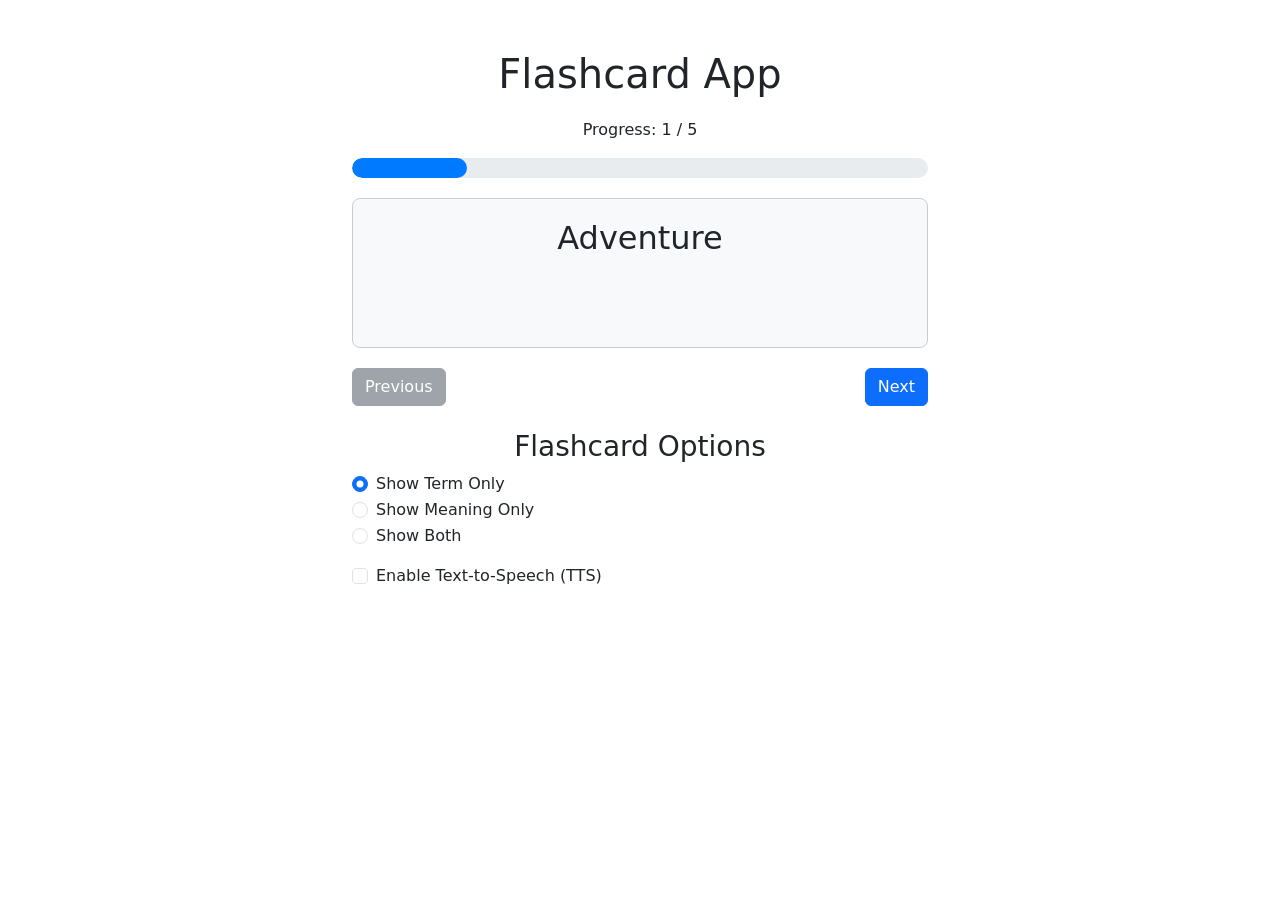
<file: game/flash-card.html>
<!DOCTYPE html>
<html lang="en">

<head>
    <meta charset="UTF-8">
    <meta name="viewport" content="width=device-width, initial-scale=1.0">
    <title>Flashcard App</title>
    <link rel="stylesheet" href="https://cdn.jsdelivr.net/npm/bootstrap@5.3.0/dist/css/bootstrap.min.css">
    <style>
        .flashcard-container {
            max-width: 600px;
            margin: 50px auto;
            text-align: center;
        }

        .flashcard {
            border: 1px solid #ccc;
            border-radius: 8px;
            padding: 20px;
            margin-bottom: 20px;
            background: #f8f9fa;
            position: relative;
            min-height: 150px;
            cursor: pointer;
        }

        .hidden-text {
            visibility: hidden;
        }

        .visible-text {
            visibility: visible;
        }

        .form-check {
            text-align: left;
        }

        #progress-bar-container {
            width: 100%;
            background: #e9ecef;
            border-radius: 10px;
            overflow: hidden;
            height: 20px;
        }

        #progress-bar {
            width: 0%;
            background: #007bff;
            height: 100%;
            transition: width 0.3s ease;
        }
    </style>
</head>

<body>
    <div class="container flashcard-container">
        <h1>Flashcard App</h1>
        <div style="margin: 20px 0;">
            <p id="progress-text">Progress: 0 / 5</p>
            <div id="progress-bar-container" style="width: 100%; background: #e9ecef; border-radius: 10px;">
                <div id="progress-bar" style="width: 0%; background: #007bff; height: 20px; border-radius: 10px;"></div>
            </div>
        </div>
        <!-- Flashcard -->
        <div class="flashcard" onclick="toggleMeaning()">
            <h2 id="word"></h2>
            <p id="meaning" class="hidden-text"></p>
        </div>

        <!-- Navigation Buttons -->
        <div class="d-flex justify-content-between">
            <button id="prev-btn" onclick="prevCard()" class="btn btn-secondary" disabled>Previous</button>
            <button id="next-btn" onclick="nextCard()" class="btn btn-primary">Next</button>
        </div>

        <!-- Options -->
        <div class="mt-4">
            <h3>Flashcard Options</h3>
            <div class="form-check">
                <input type="radio" name="displayMode" id="show-term" value="term" class="form-check-input" checked>
                <label for="show-term" class="form-check-label">Show Term Only</label>
            </div>
            <div class="form-check">
                <input type="radio" name="displayMode" id="show-meaning" value="meaning" class="form-check-input">
                <label for="show-meaning" class="form-check-label">Show Meaning Only</label>
            </div>
            <div class="form-check">
                <input type="radio" name="displayMode" id="show-both" value="both" class="form-check-input">
                <label for="show-both" class="form-check-label">Show Both</label>
            </div>
            <div class="form-check mt-3">
                <input type="checkbox" id="enable-tts" class="form-check-input">
                <label for="enable-tts" class="form-check-label">Enable Text-to-Speech (TTS)</label>
            </div>
        </div>
    </div>

    <script>
        const flashCards = [
            { word: "Adventure", meaning: "A fun or exciting thing that you do" },
            { word: "Journey", meaning: "A long trip" },
            { word: "Destination", meaning: "The place you are going to" },
            { word: "Challenge", meaning: "A difficult task" },
            { word: "Success", meaning: "The achievement of a goal" }
        ];

        let currentCardIndex = 0;

        // Hàm đọc văn bản thành giọng nói
        function textToSpeech(text) {
            const speech = new SpeechSynthesisUtterance(text);
            speech.lang = "en-US";
            speechSynthesis.speak(speech);
        }

        // Tải flash card dựa trên chế độ hiển thị
        function loadFlashCard() {
            const wordElement = document.getElementById("word");
            const meaningElement = document.getElementById("meaning");
            const progressText = document.getElementById("progress-text");
            const progressBar = document.getElementById("progress-bar");

            const displayMode = document.querySelector('input[name="displayMode"]:checked').value;
            const enableTTS = document.getElementById("enable-tts").checked;

            const currentCard = flashCards[currentCardIndex];

            // Hiển thị theo chế độ được chọn
            if (displayMode === "term") {
                wordElement.textContent = currentCard.word;
                meaningElement.textContent = currentCard.meaning;
                meaningElement.classList.add("hidden-text");
            } else if (displayMode === "meaning") {
                wordElement.textContent = currentCard.word;
                meaningElement.textContent = currentCard.meaning;
                meaningElement.classList.add("hidden-text");
            } else if (displayMode === "both") {
                wordElement.textContent = currentCard.word;
                meaningElement.textContent = currentCard.meaning;
                meaningElement.classList.remove("hidden-text");
            }

            // TTS cho chế độ hiển thị
            if (enableTTS) {
                const ttsText = displayMode === "both"
                    ? `${currentCard.word}. ${currentCard.meaning}`
                    : displayMode === "term"
                        ? currentCard.word
                        : currentCard.meaning;

                textToSpeech(ttsText);
            }

            // Cập nhật trạng thái nút và tiến độ
            document.getElementById("prev-btn").disabled = currentCardIndex === 0;
            document.getElementById("next-btn").textContent =
                currentCardIndex === flashCards.length - 1 ? "Restart" : "Next";
            progressText.textContent = `Progress: ${currentCardIndex + 1} / ${flashCards.length}`;
            progressBar.style.width = `${((currentCardIndex + 1) / flashCards.length) * 100}%`;
        }

        // Chuyển đến flashcard tiếp theo
        function nextCard() {
            if (currentCardIndex < flashCards.length - 1) {
                currentCardIndex++;
            } else {
                currentCardIndex = 0; // Lặp lại từ đầu
            }
            loadFlashCard();
        }

        // Quay lại flashcard trước đó
        function prevCard() {
            if (currentCardIndex > 0) {
                currentCardIndex--;
            }
            loadFlashCard();
        }

        // Lắng nghe sự kiện thay đổi tùy chọn
        document.querySelectorAll('input[name="displayMode"]').forEach(radio => {
            radio.addEventListener("change", loadFlashCard);
        });

        // Toggle nghĩa khi click vào thẻ hoặc nhấn Space
        function toggleMeaning() {
            const meaningElement = document.getElementById("meaning");
            meaningElement.classList.toggle("hidden-text");
            meaningElement.classList.toggle("visible-text");
        }

        // Thêm sự kiện bàn phím
        document.addEventListener("keydown", (event) => {
            switch (event.code) {
                case "Space":
                    event.preventDefault();
                    toggleMeaning(); // Hiển thị hoặc ẩn nghĩa khi nhấn Space
                    break;
                case "ArrowRight":
                    nextCard();
                    break;
                case "ArrowLeft":
                    prevCard();
                    break;
            }
        });

        // Khởi tạo trang
        document.addEventListener("DOMContentLoaded", loadFlashCard);
    </script>
</body>

</html>
</file>
<file: style.css>
.container {
    /* height: 90vh; */
    overflow-y: auto;
}

.box-folder {
    box-shadow: rgba(0, 0, 0, 0.1) 0px 4px 12px;
    border-radius: 10px;
    border: 1px solid #6c6c6c;
    padding: 20px;
    overflow-y: auto;
    scrollbar-width: thin;
}

.icon {
    color: rgb(173, 180, 193);
}

.card-forder {
    border-radius: 10px;
    box-shadow: rgba(100, 100, 111, 1) 0px 0px 10px !important;
    min-height: 200px;

}

.card-item-learn {
    border-radius: 10px;
    box-shadow: rgba(100, 100, 111, 1) 0px 0px 10px !important;
    min-height: 100px;
    background: #5ba37c;
}

.learn_way:hover {
    background: #9f4ed9;
    color: #ffffff;
    transition: 0.3s;
    transform: scale(1.05);
}

.folderName {
    font-size: 20px;
    font-weight: 600;
    overflow: hidden;
    white-space: nowrap;
    text-overflow: ellipsis;
}


.icon:hover {
    color: brown;
    transform: scale(1.1);
    cursor: pointer;
    transition: 0.2s;
}

.box-file {
    box-shadow: rgba(100, 100, 111, 1) 0px 0px 10px !important;
    border-radius: 10px;
    margin-bottom: 20px;
}

.box-file:hover {
    background: linear-gradient(145deg, #1fae8d, #b1d0cf);
    transform: scale(1.015);
    /* cursor: pointer; */
    transition: 0.2s;
    color: aliceblue;

}

.box-file:hover .box_icon_file {
    background: #ffffff;
    border: 4px double #c087e8;

}

.button-action {
    max-height: 40px;
    font: 1em sans-serif;
}

.box-file:hover .button-action i {
    color: #ffffff;
}

.box_icon_file {
    padding: 8px;
    border-radius: 10px;
    border: 3px double #55137376;
}

.icon-file {
    width: 30px;
    height: 30px;
}

.cart_item_slide {
    color: #fff;
}

.slide_item:hover .btnViewFile {
    opacity: 1;
    transition: 0.5s;
}

.btnViewFile {
    position: absolute;
    top: 50%;
    left: 50%;
    transform: translate(-50%, -50%);
    opacity: 0;
    box-shadow: rgb(0, 0, 0) 0px 1px 10px;
}

#addWordModal .modal-dialog {
    min-width: 50vw;
    max-height: 80vh;
}


.addWordBox {
    border: 2px solid #00b874;
    border-radius: 10px;
    max-height: 50vh;
    overflow-y: auto;

}

.meaning-editor, .word-editor, .answers-btn {
    height: 100px;
    overflow-y: auto;
    /* border: 1px solid #00b874; */
    white-space: pre-line;
}

/* QUiz */


/* Cập nhật màu cho danh sách kết quả */
.result-item {
    padding: 10px;
    margin-bottom: 10px;
    border: 1px solid #ccc;
    border-radius: 5px;
    transition: background-color 0.3s ease;
}

/* Câu trả lời đúng sẽ có nền xanh */
.answered-correct {
    background-color: #28a745;
    color: white;
}

/* Câu trả lời sai sẽ có nền đỏ */
.answered-wrong {
    background-color: #f06e7b;
    color: white;
}

/* Câu chưa trả lời sẽ có nền xám */
.not-answered {
    background-color: #6c757d;
    color: white;
}

.result-item p {
    margin: 5px 0;
}

/* Widget danh sách câu hỏi */
.question-widget {
    /* max-height: 100%; */
    max-height: 300px;
    overflow-y: auto;
    display: flex;
    flex-wrap: wrap;
    margin: 0px;
    /* thu nhỏ width scroll */
    scrollbar-width: thin;
}

.question-widget button {
    width: 28%;
    padding: 10px;
}


/* flash card */
.flashcard-container {
    width: 80%;
    margin: 0 auto;
    text-align: center;
}

@media screen and (max-width: 768px) {
    .flashcard-container {
        width: 100%;
    }

    #progress-bar-container{
        display: none;
    }
}

.flashcard-item {
    display: flex;
    justify-content: center;
    align-items: center;
    /* margin-bottom: 20px; */
    flex-direction: column;
    width: 100%;
}

.flashcard {
    position: relative;
    width: 100%;
    height: 50vh;
    /* perspective: 1000px; */
    cursor: pointer;
}

.flashcard.showBoth {
    display: flex;
    justify-content: center;
    align-items: center;
    flex-direction: column;
    gap: 10px;
}

.card-front,
.card-back {
    position: absolute;
    width: 100%;
    height: 100%;
    backface-visibility: hidden;
    /* Ẩn mặt sau khi lật */
    display: flex;
    justify-content: center;
    align-items: center;
    font-size: 1.5rem;
    font-weight: 500;
    border: 1px solid #ccc;
    border-radius: 8px;
    transition: transform 0.5s;
    /* Hiệu ứng lật */
}

.card-front {
    background-color: #ffffff;
    transform: rotateY(0deg);
    /* Mặt trước */
}

.card-back {
    background-color: #f8f9fa;
    transform: rotateY(180deg);
    /* Mặt sau */
}

.flashcard.is-flipped .card-front {
    transform: rotateY(180deg);
    /* Lật mặt trước */
}

.flashcard.is-flipped .card-back {
    transform: rotateY(360deg);
    /* Hiển thị mặt sau */
}

/* Hiển thị cả hai mặt */
.flashcard.show-both .card-front {
    position: absolute;
    transform: rotateY(0deg);
    width: 49%;
    /* Thu nhỏ để hai mặt hiển thị cùng lúc */
    height: 100%;
    left: 0;
}

.flashcard.show-both .card-back {
    position: absolute;
    transform: rotateY(0deg);
    width: 49%;
    height: 100%;
    right: 0;
}


#progress-bar-container {
    width: 100%;
    background: #e9ecef;
    border-radius: 10px;
    overflow: hidden;
    height: 20px;
}

#progress-bar {
    width: 0%;
    background: #007bff;
    height: 100%;
    transition: width 0.3s ease;
}

.white-space-nowrap {
    white-space: nowrap;
    overflow: hidden;
    text-overflow: ellipsis;
}
</file>
